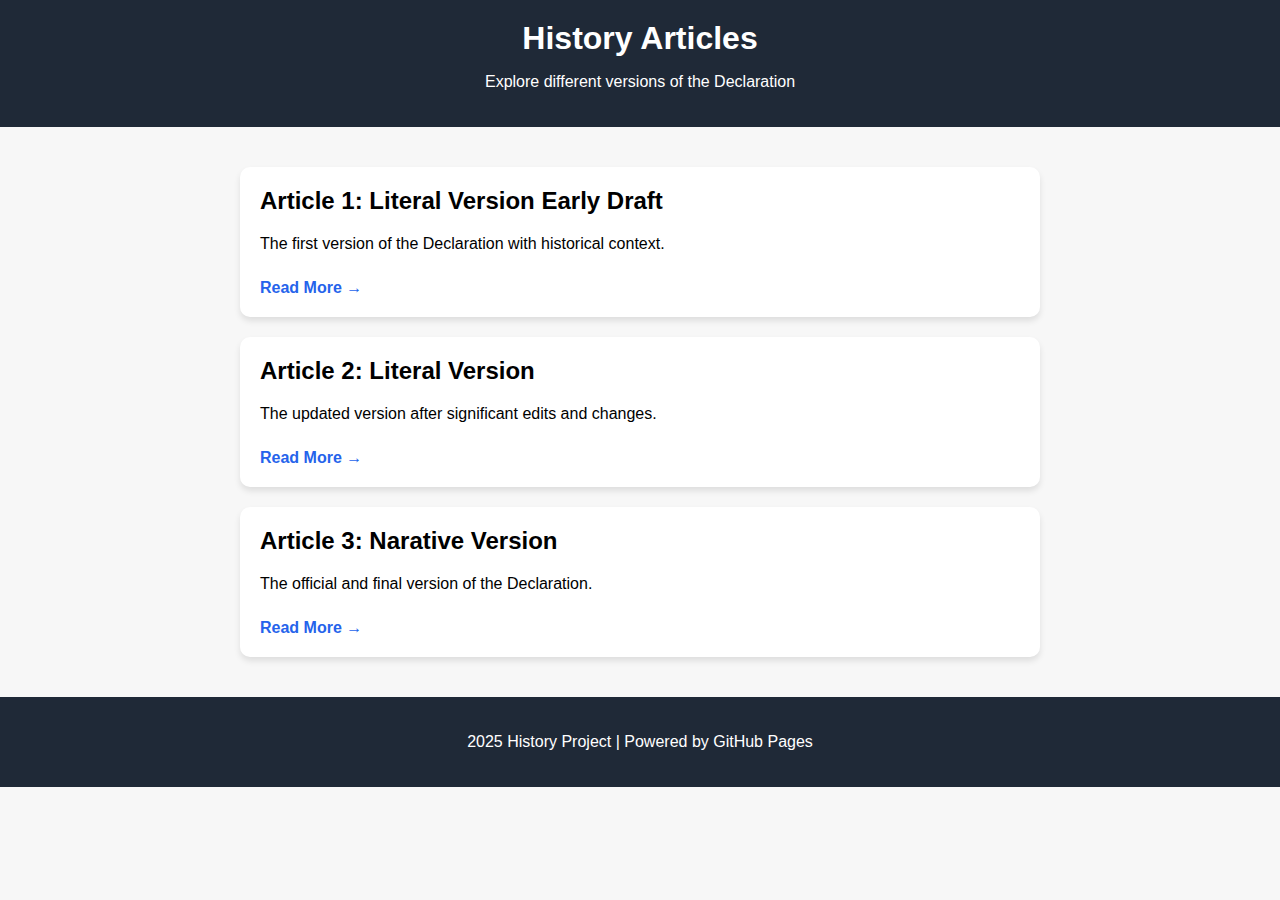
<file: index.html>
<!DOCTYPE html>
<html lang="en">
<head>
    <meta charset="UTF-8">
    <meta name="viewport" content="width=device-width, initial-scale=1.0">
    <title>History Articles - Declaration Project</title>
    <style>
        body {
            font-family: Arial, sans-serif;
            margin: 0;
            padding: 0;
            background: #f7f7f7;
        }

        header {
            background: #1f2937;
            color: white;
            text-align: center;
            padding: 20px;
        }

        header h1 {
            margin: 0;
            font-size: 2rem;
        }

        main {
            max-width: 800px;
            margin: 40px auto;
            padding: 0 20px;
            text-align: center;
        }

        .articles {
            display: flex;
            flex-direction: column;
            gap: 20px;
        }

        .article-card {
            background: white;
            padding: 20px;
            border-radius: 10px;
            box-shadow: 0 4px 6px rgba(0, 0, 0, 0.1);
            text-align: left;
        }

        .article-card h2 {
            margin-top: 0;
        }

        .article-card a {
            display: inline-block;
            margin-top: 10px;
            color: #2563eb;
            text-decoration: none;
            font-weight: bold;
        }

        .article-card a:hover {
            text-decoration: underline;
        }

        footer {
            text-align: center;
            padding: 20px;
            background: #1f2937;
            color: white;
            margin-top: 40px;
        }
    </style>
</head>
<body>

    <header>
        <h1>History Articles</h1>
        <p>Explore different versions of the Declaration</p>
    </header>

    <main>
        <div class="articles">
            <div class="article-card">
                <h2>Article 1: Literal Version Early Draft</h2>
                <p>The first version of the Declaration with historical context.</p>
                <a href="firstversion/index.html">Read More →</a>
            </div>

            <div class="article-card">
                <h2>Article 2: Literal Version</h2>
                <p>The updated version after significant edits and changes.</p>
                <a href="literalversion/index.html">Read More →</a>
            </div>

            <div class="article-card">
                <h2>Article 3: Narative Version</h2>
                <p>The official and final version of the Declaration.</p>
                <a href="narativeversion/index.html">Read More →</a>
            </div>
        </div>
    </main>

    <footer>
        <p>2025 History Project | Powered by GitHub Pages</p>
    </footer>

</body>
</html>
</file>
